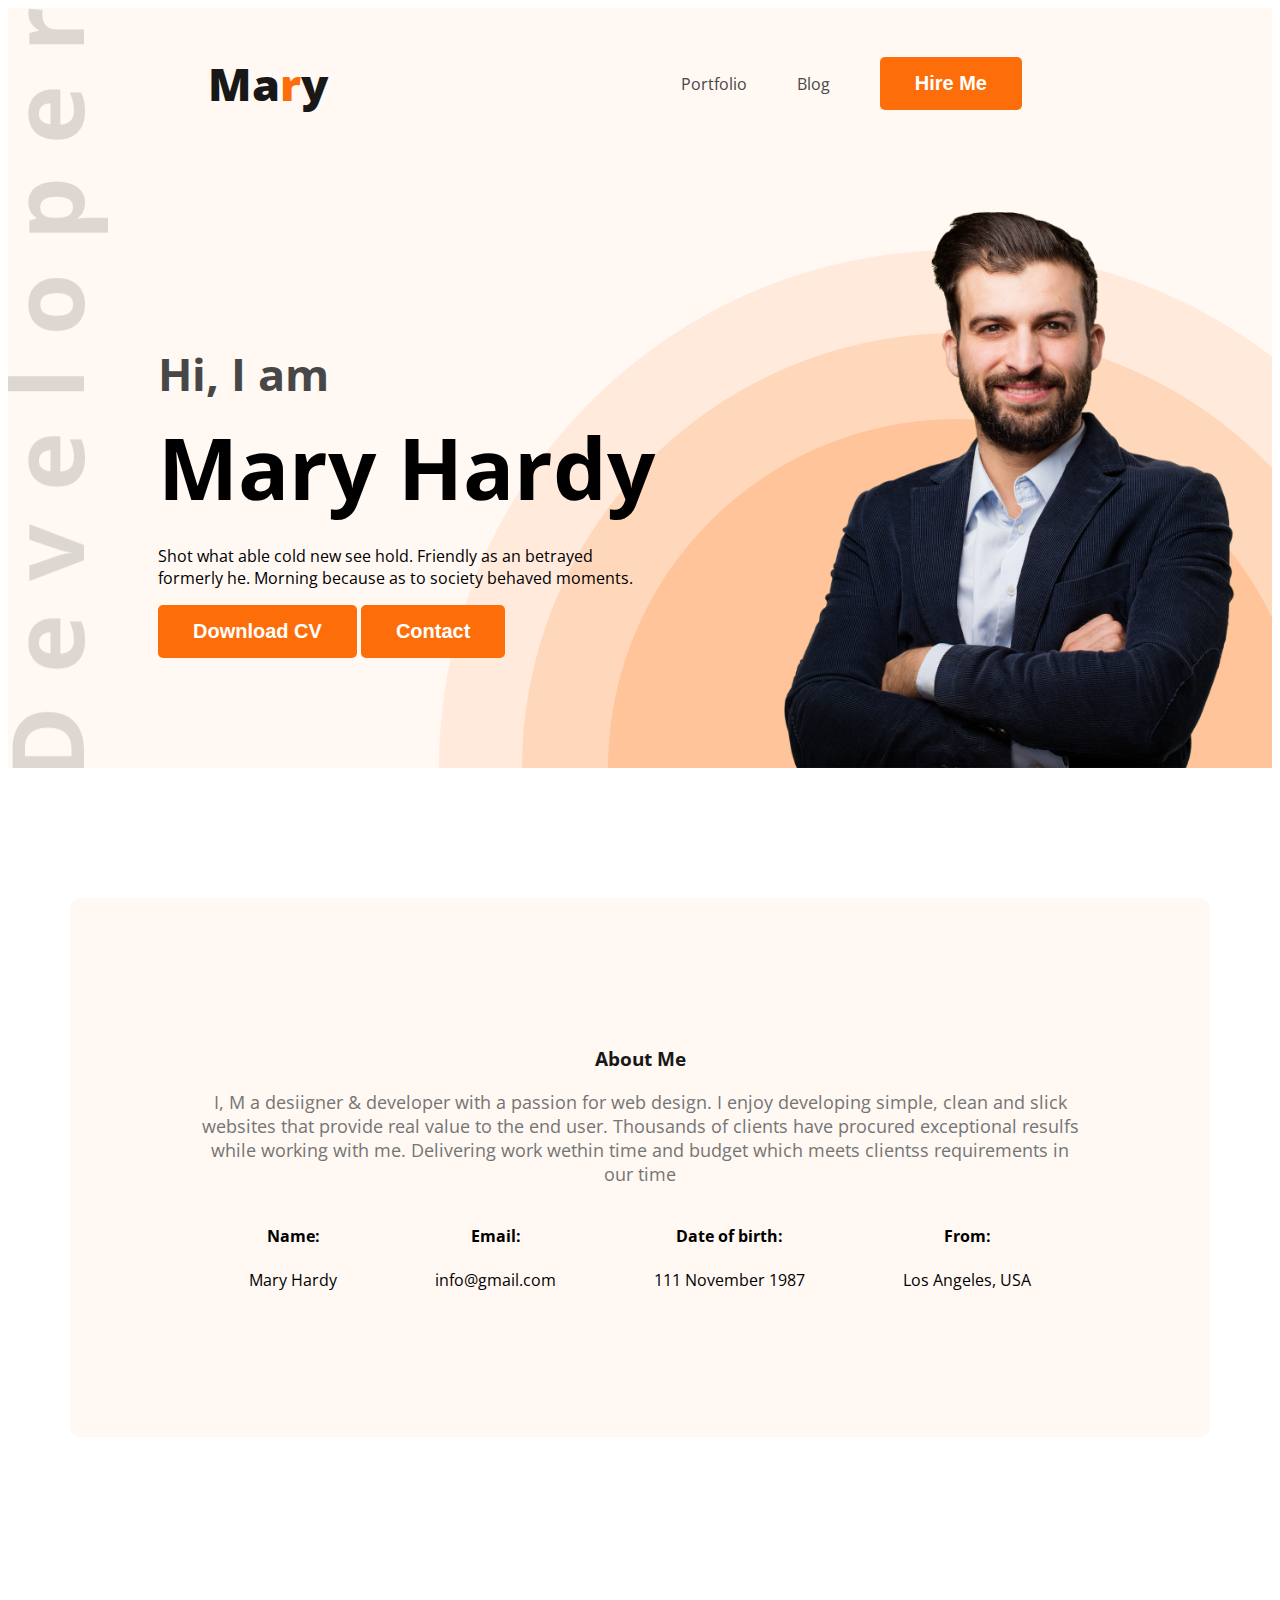
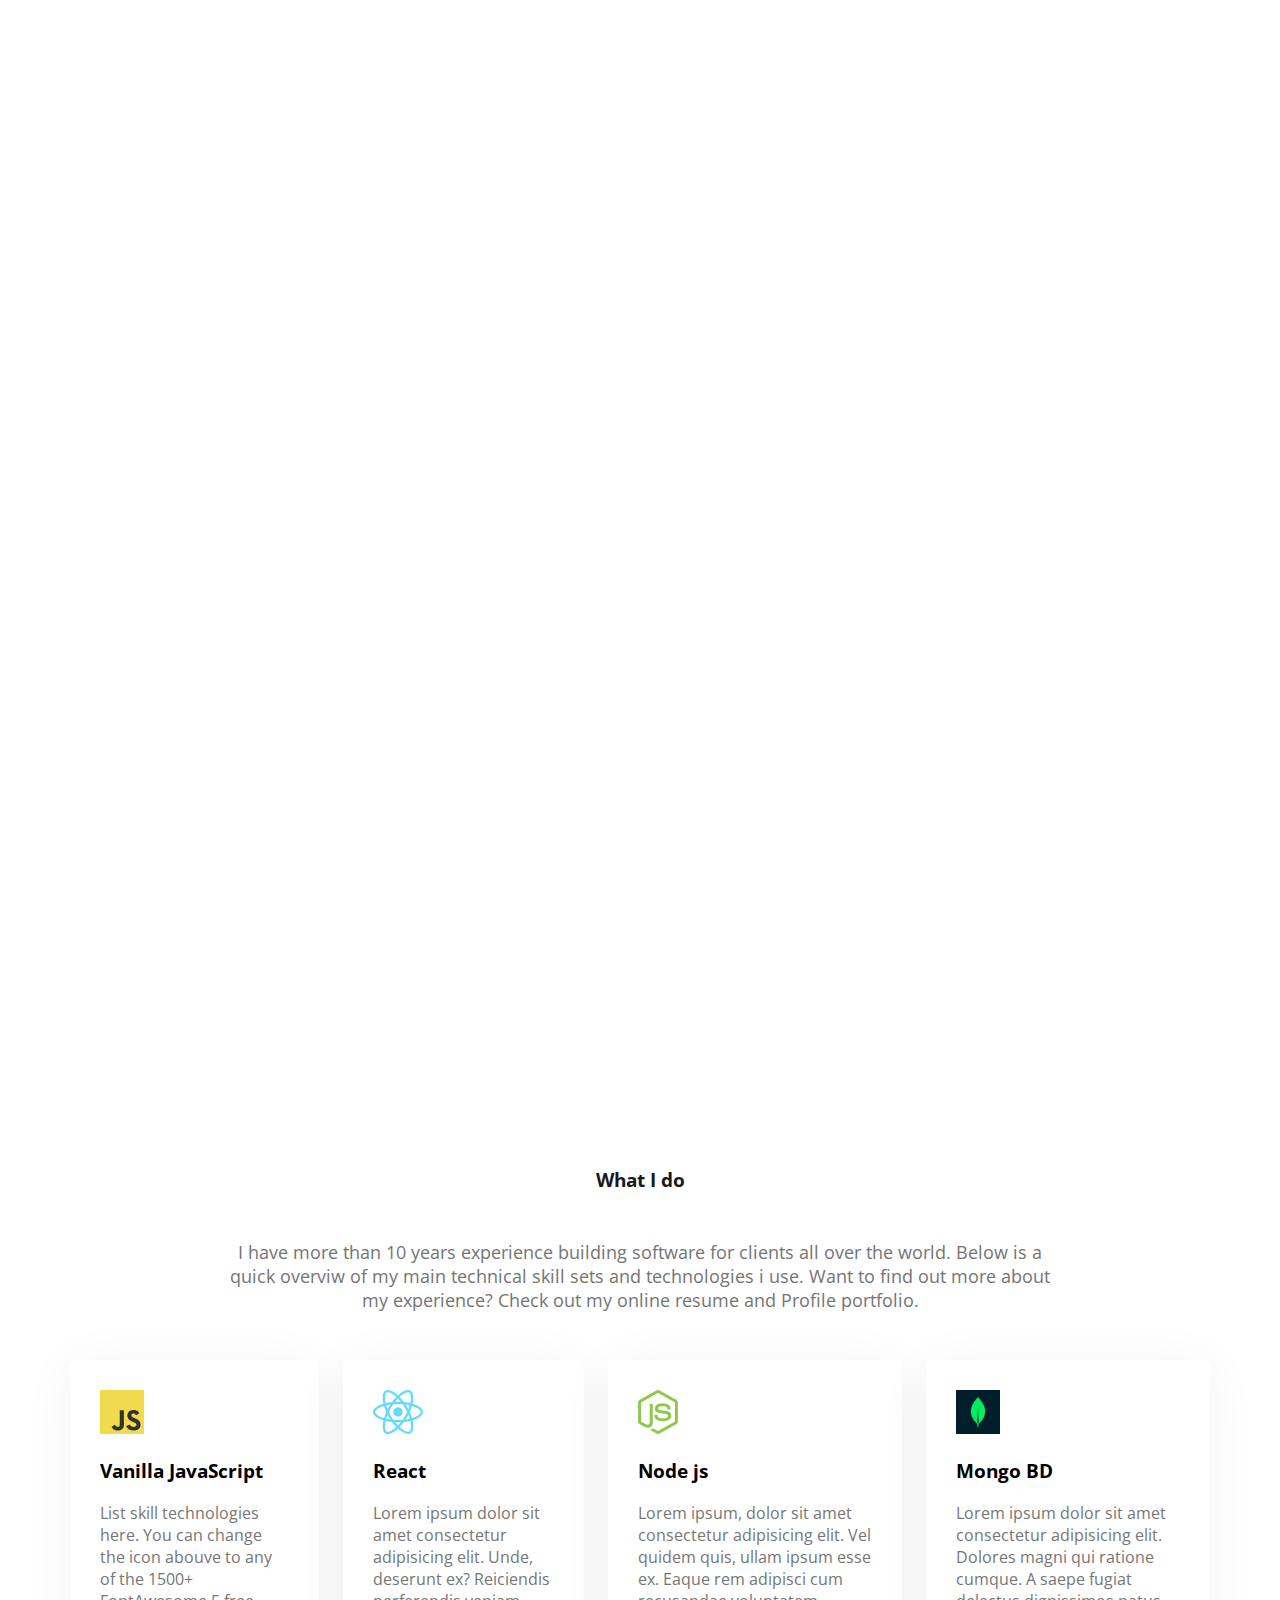
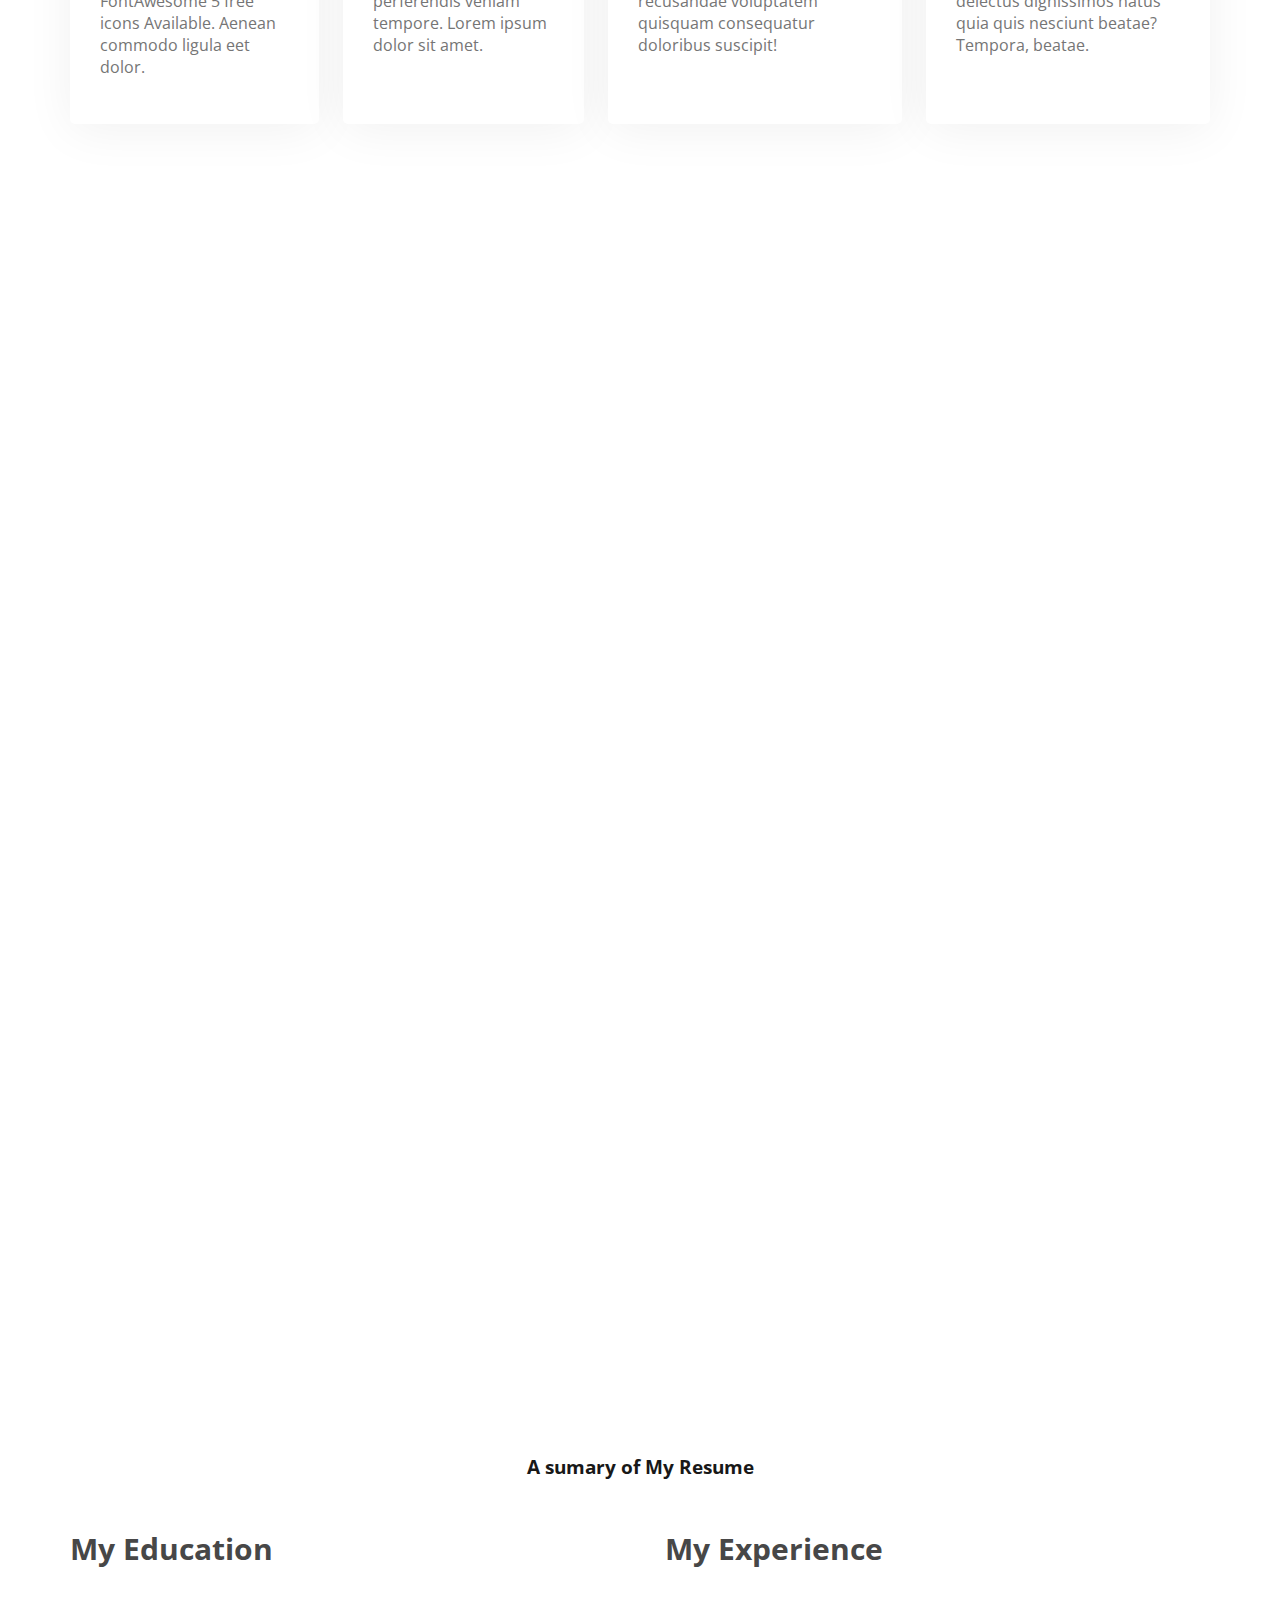
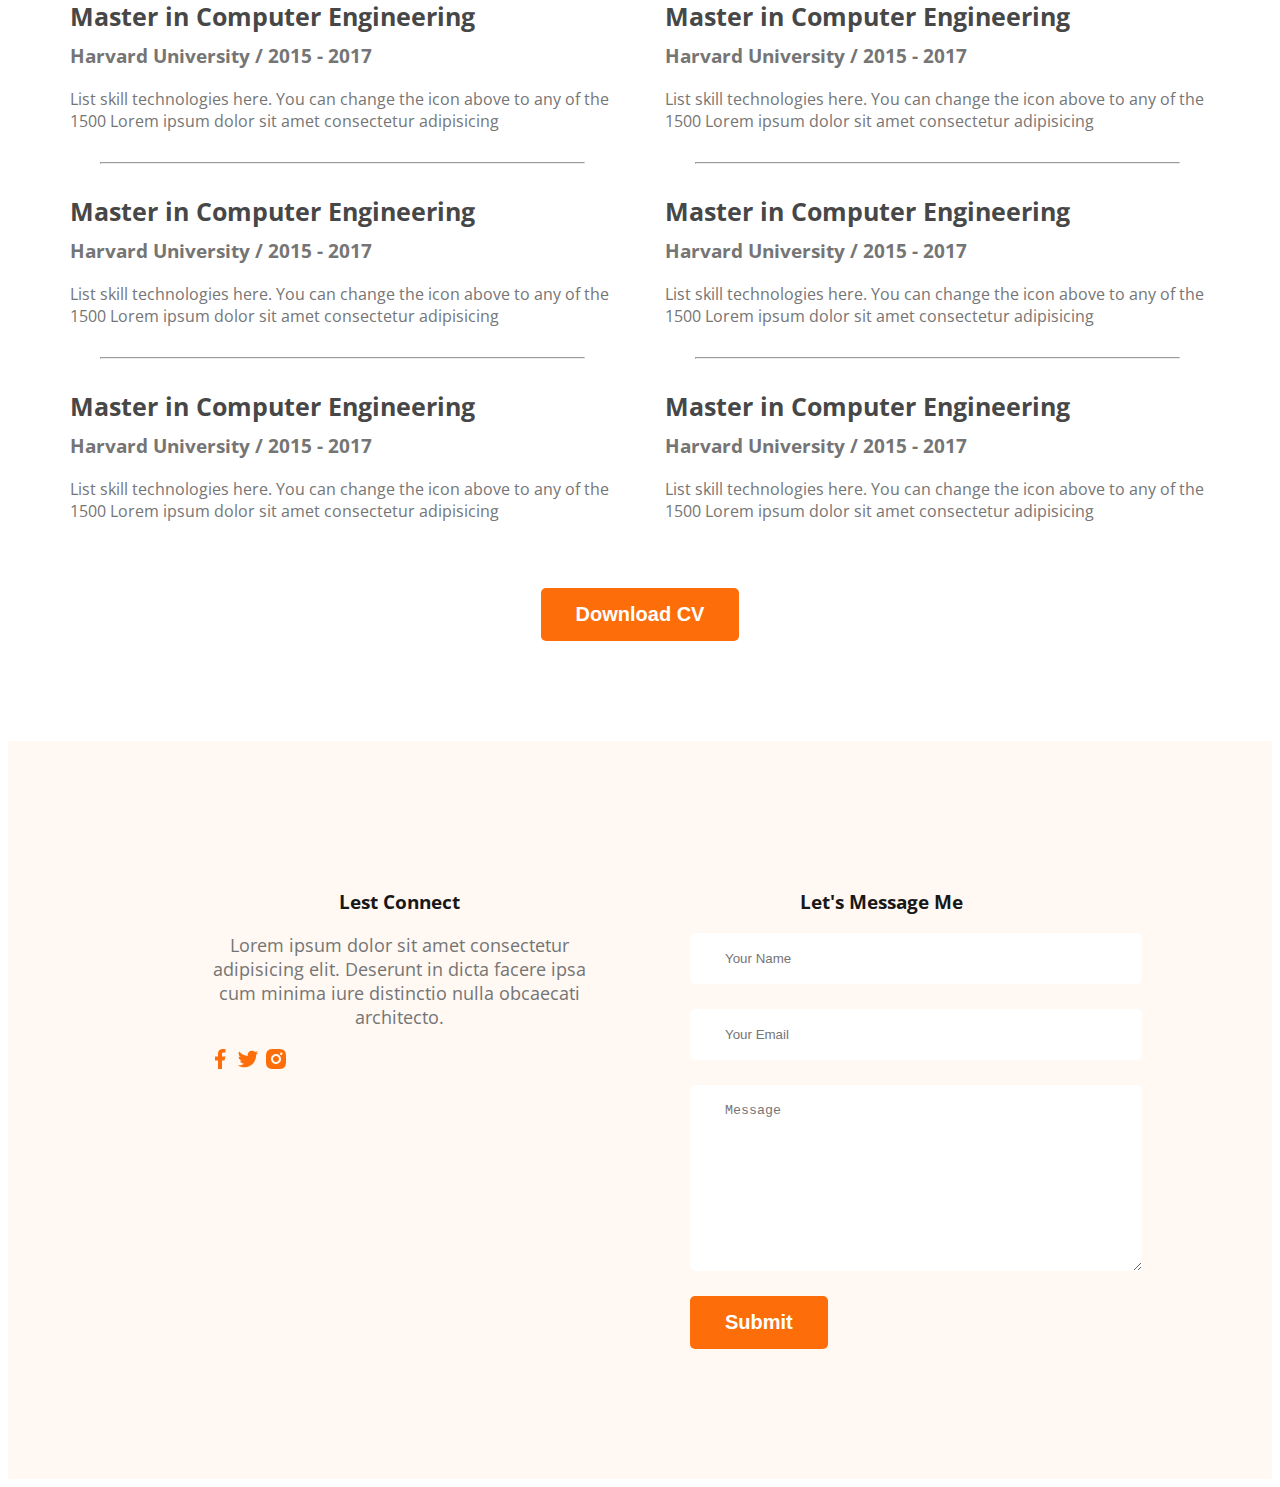
<file: web-developer-portfolio/index.html>
<!DOCTYPE html>
<html lang="en">
<head>
    <meta charset="UTF-8">
    <meta name="viewport" content="width=device-width, initial-scale=1.0">
    <link rel="stylesheet" href="webdeveloper.css">
    <title>Web Developer Portfolio</title>
</head>
<body>
    <Header class="header">
        <nav>
            <h3 class="nav-title">Ma<span class="text-primary">r</span>y</h3>
            <ul>
                <li><a href="">Portfolio</a></li>
                <li><a href="">Blog</a></li>
                <li><Button class="btn-primary">Hire Me</Button></li>
            </ul>
        </nav>
        <div class="banner">
            <div class="banner-content">
                <h3 class="banner-greeting">Hi, I am</h3>
                <h1 class="banner-title">Mary Hardy</h1>
                <p class="banner-description">Shot what able cold new see hold. Friendly as an betrayed formerly he. Morning because as to society behaved moments.</p>
                <button class="btn-primary">Download CV</button>
                <button class="btn-primary">Contact</button>
            </div>
            <img class="profile-picture" src="images/hardy.png" alt="hardy vai">
        </div>
    </Header>
    <main>
        <section class="about">
            <h3 class="section-title">About Me</h3>
            <p class="section-description">I, M a desiigner & developer with a passion for web design. I enjoy developing simple, clean and slick websites that provide real value to the end user. Thousands of clients have procured exceptional resulfs while working with me. Delivering work wethin time and budget which meets clientss requirements in our time</p>
            <div class="about-info-container">
                <!-- .about-info*4>h4.info-title+p.info-description -->
                <div class="about-info">
                    <h4 class="info-title">Name:</h4>
                    <p class="info-description">Mary Hardy</p>
                </div>
                <div class="about-info">
                    <h4 class="info-title">Email:</h4>
                    <p class="info-description">info@gmail.com</p>
                </div>
                <div class="about-info">
                    <h4 class="info-title">Date of birth:</h4>
                    <p class="info-description">111 November 1987</p>
                </div>
                <div class="about-info">
                    <h4 class="info-title">From:</h4>
                    <p class="info-description">Los Angeles, USA</p>
                </div>
            </div>
        </section>
        <!-- what i do secction start ----------------->
        <section>
            <h3 class="section-title">What I do</h3>
            <p id="what-i-do-description" class="section-description">
                I have more than 10 years experience building software for clients all over the world. Below is a quick overviw of my main technical skill sets and technologies i use. Want to find out more about my experience? Check out my online resume and Profile portfolio.
            </p>
            <div class="skills-container">
                <div class="skill">
                    <img src="images/icons/js.png" alt="js picture">
                    <h3 class="skill-title">Vanilla JavaScript</h3>
                    <p class="skill-description">List skill technologies here. You can change the icon abouve to any of the 1500+ FontAwesome 5 free icons Available. Aenean commodo ligula eet dolor.</p>
                </div>
                <div class="skill">
                    <img src="images/icons/react.png" alt="">
                    <h3 class="skill-title">React</h3>
                    <p class="skill-description">Lorem ipsum dolor sit amet consectetur adipisicing elit. Unde, deserunt ex? Reiciendis perferendis veniam tempore. Lorem ipsum dolor sit amet.</p>
                </div>
                <div class="skill">
                    <img src="images/icons/nodejs.png" alt="">
                    <h3 class="skill-title">Node js</h3>
                    <p class="skill-description">Lorem ipsum, dolor sit amet consectetur adipisicing elit. Vel quidem quis, ullam ipsum esse ex. Eaque rem adipisci cum recusandae voluptatem quisquam consequatur doloribus suscipit!</p>
                </div>
                <div class="skill">
                    <img src="images/icons/mongo.png" alt="">
                    <h3 class="skill-title">Mongo BD</h3>
                    <p class="skill-description">Lorem ipsum dolor sit amet consectetur adipisicing elit. Dolores magni qui ratione cumque. A saepe fugiat delectus dignissimos natus quia quis nesciunt beatae? Tempora, beatae.</p>
                </div>
            </div>
        </section>
        <!-- Resume Section =================== -->
        <section>
            <h3 class="section-title">A sumary of My Resume</h3>
            <div class="resume-container">
                <div class="resume-column">
                    <h3 class="resume-column-title">
                        My Education
                    </h3>
                    <div class="resume-item">
                        <h2 class="resume-item-title">Master in Computer Engineering</h2>
                        <h3 class="resume-item-institute">Harvard University / 2015 - 2017</h3>
                        <p class="resume-item-description">List skill technologies here. You can change the icon above to any of the 1500 Lorem ipsum dolor sit amet consectetur adipisicing</p>
                    </div>
                    <hr>
                    <div class="resume-item">
                        <h2 class="resume-item-title">Master in Computer Engineering</h2>
                        <h3 class="resume-item-institute">Harvard University / 2015 - 2017</h3>
                        <p class="resume-item-description">List skill technologies here. You can change the icon above to any of the 1500 Lorem ipsum dolor sit amet consectetur adipisicing</p>
                    </div>
                    <hr>
                    <div class="resume-item">
                        <h2 class="resume-item-title">Master in Computer Engineering</h2>
                        <h3 class="resume-item-institute">Harvard University / 2015 - 2017</h3>
                        <p class="resume-item-description">List skill technologies here. You can change the icon above to any of the 1500 Lorem ipsum dolor sit amet consectetur adipisicing</p>
                    </div>
                </div>
                <div class="resume-column">
                    <h3 class="resume-column-title">My Experience</h3>
                    <div class="resume-item">
                        <h2 class="resume-item-title">Master in Computer Engineering</h2>
                        <h3 class="resume-item-institute">Harvard University / 2015 - 2017</h3>
                        <p class="resume-item-description">List skill technologies here. You can change the icon above to any of the 1500 Lorem ipsum dolor sit amet consectetur adipisicing</p>
                    </div>
                    <hr>
                    <div class="resume-item">
                        <h2 class="resume-item-title">Master in Computer Engineering</h2>
                        <h3 class="resume-item-institute">Harvard University / 2015 - 2017</h3>
                        <p class="resume-item-description">List skill technologies here. You can change the icon above to any of the 1500 Lorem ipsum dolor sit amet consectetur adipisicing</p>
                    </div>
                    <hr>
                    <div class="resume-item">
                        <h2 class="resume-item-title">Master in Computer Engineering</h2>
                        <h3 class="resume-item-institute">Harvard University / 2015 - 2017</h3>
                        <p class="resume-item-description">List skill technologies here. You can change the icon above to any of the 1500 Lorem ipsum dolor sit amet consectetur adipisicing</p>
                    </div>
                </div>
            </div>
            <div class="download-cv"><button class="btn-primary">Download CV</button></div>
        </section>
    </main>
    <footer>
        <div class="footer-column">
            <h3 class="section-title">Lest Connect</h3>
            <p class="section-description">Lorem ipsum dolor sit amet consectetur adipisicing elit. Deserunt in dicta facere ipsa cum minima iure distinctio nulla obcaecati architecto.</p>
            <div class="social-links">
                <a href=""><img src="images/icons/facebook.png" alt=""></a>
                <a href=""><img src="images/icons/twitter.png" alt=""></a>
                <a href=""><img src="images/icons/insta.png" alt=""></a>
            </div>
        </div>
        <div class="footer-column">
            <h3 class="section-title">Let's Message Me</h3>
            <form class="contact">
                <input type="text" placeholder="Your Name">
                <input type="email" name="" id="" placeholder="Your Email">
                <textarea name="" id="" cols="30" rows="10" placeholder="Message"></textarea>
                <input class="btn-primary" type="submit" value="Submit">
            </form>
        </div>
    </footer>
</body>
</html>
</file>
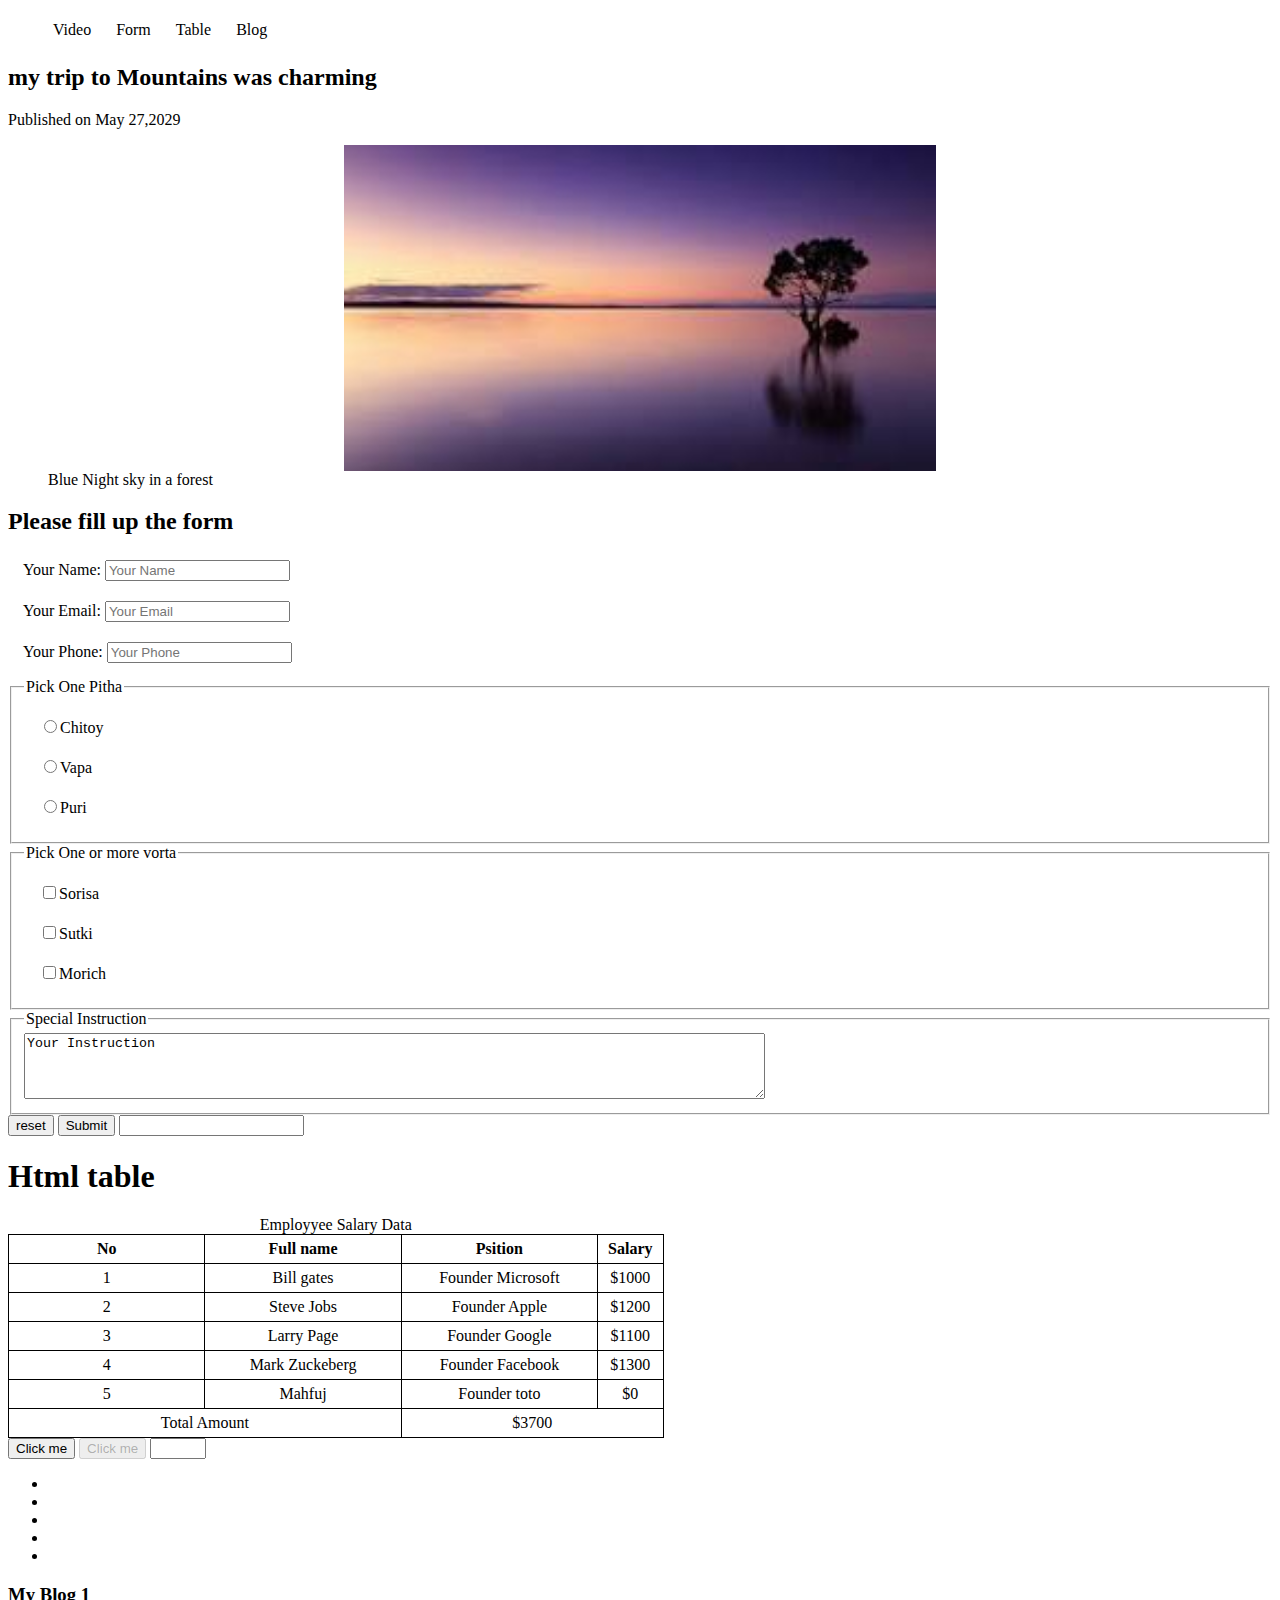
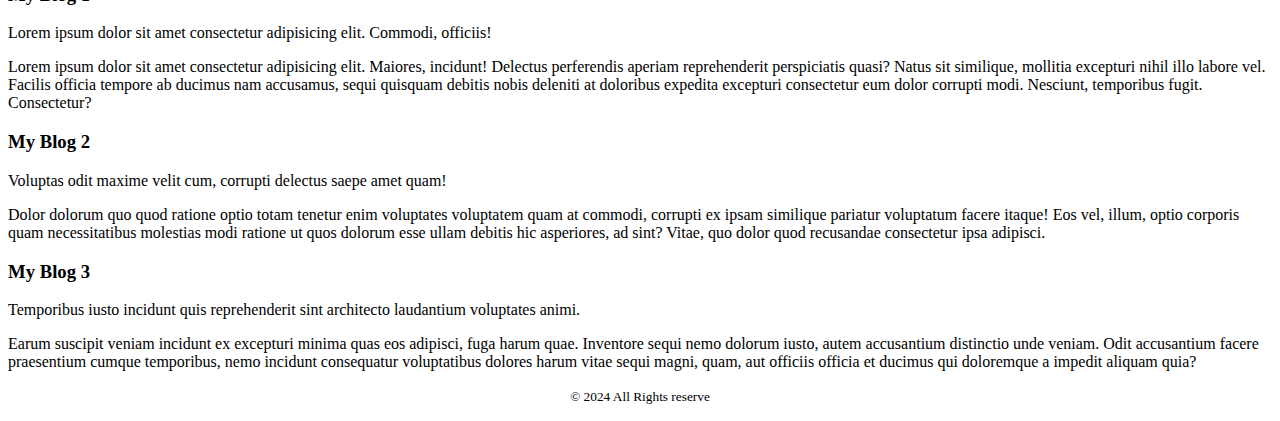
<file: explorehtml5full.html>
<!DOCTYPE html>
<html lang="en">
<head>
    <meta charset="UTF-8">
    <meta name="viewport" content="width=device-width, initial-scale=1.0">
    <title>Full Explore HTML 5 </title>
    <link rel="stylesheet" href="style/explorehtml5full.css">
</head>
<body>
    <header>
        <nav>
            <ul>
                <li><a href="video.html">Video</a></li>
                <li><a href="form.html">Form</a></li>
                <li>
                    <a href="table.html">Table</a>
                    <ul class="dropdown">
                        <li><a href="video.html">Video</a></li>
                        <li><a href="form.html">Form</a></li>
                        <li>
                            <a href="table.html">Table</a>
                            <ul class="dropdown">
                                <li><a href="video.html">Video</a></li>
                                <li><a href="form.html">Form</a></li>
                                <li><a href="table.html">Table</a></li>
                                <li><a href="blog.html">Blog</a></li>
                            </ul>
                        </li>
                        <li><a href="blog.html">Blog</a></li>
                    </ul>
                </li>
                <li><a href="blog.html">Blog</a></li>
            </ul>
        </nav>
    </header>
    <main>
        <article>
            <header>

                <h2>
                    my trip to Mountains was charming
                </h2>
                <p>Published on <time datetime="2029-05-27">May 27,2029</time></p>
            </header>
            <figure>
                <img class="center" width="50%" src="images/download (1).jpg" alt="">
                <figcaption>Blue Night sky in a forest</figcaption>
            </figure>
        </article>
        <!-- form section--------------------------- -->
        <section>
            <h2>Please fill up the form</h2>
            <form >
                <label for="name">Your Name:
                    <input type="text" placeholder="Your Name" name="" id="name">
                </label>
                <label for="email">Your Email:
                    <input type="email" name="" id="email" placeholder="Your Email">
                </label>
                <label for="phone">Your Phone:
                    <input type="text" id="phone" placeholder="Your Phone">
                </label>

                <fieldset>
                    <legend>Pick One Pitha</legend>
                    <label for="chitoy">
                        <input type="radio" name="pitha" id="chitoy">Chitoy
                    </label>
                    <label for="vapa">
                        <input type="radio" name="pitha" id="vapa">Vapa
                    </label>
                    <label for="puri">
                        <input type="radio" name="pitha" id="puri">Puri
                    </label>
                </fieldset>

                <fieldset>
                    <legend>
                        Pick One or more vorta
                    </legend>
                    <label for="sorisa">
                        <input type="checkbox" name="vorta" id="sorisa">Sorisa
                    </label>
                    <label for="sutki">
                        <input type="checkbox" name="vorta" id="sutki">Sutki
                    </label>
                    <label for="morich">
                        <input type="checkbox" name="vorta" id="morich">Morich
                    </label>
                </fieldset>

                <fieldset>
                    <legend>
                        Special Instruction
                    </legend>
                    <textarea name="" id="" cols="90" rows="4">Your Instruction</textarea>
                </fieldset>
                <input type="reset" value="reset">

                <input type="submit" value="Submit">
                <input type="search" name="Search" id="search">
            </form>
        </section>
        <!-- table ------------------------------------------->
        <section>
            <h1>Html table</h1>
            <table>
                <caption>Employyee Salary Data</caption>
                <thead>
                    <tr>
                        <th>No</th>
                        <th>Full name</th>
                        <th>Psition</th>
                        <th>Salary</th>
                    </tr>
                </thead>
                <tbody>
                    <tr>
                        <td>1</td>
                        <td>Bill gates</td>
                        <td>Founder Microsoft</td>
                        <td>$1000</td>
                    </tr>

                    <tr>
                        <td>2</td>
                        <td>Steve Jobs</td>
                        <td>Founder Apple</td>
                        <td>$1200</td>
                    </tr>
                    <tr>
                        <td>3</td>
                        <td>Larry Page</td>
                        <td>Founder Google</td>
                        <td>$1100</td>
                    </tr>
                    <tr>
                        <td>4</td>
                        <td>Mark Zuckeberg</td>
                        <td>Founder Facebook</td>
                        <td>$1300</td>
                    </tr>
                    <tr>
                        <td>5</td>
                        <td>Mahfuj</td>
                        <td>Founder toto</td>
                        <td>$0</td>
                    </tr>
                </tbody>
                <tfoot>
                    <tr>
                        <td colspan="2">Total Amount</td>
                        <td colspan="2">$3700</td>
                    </tr>
                </tfoot>

            </table>
        </section>

        <!-- some attribute test ==========================-->
        <section>
            <button title="Please">Click me</button>
            <button disabled="disabled">Click me</button>
            <input type="number" max="10" min="5" name="" id="">
        </section>

        <!-- immet explore ===================================-->
        <section>
            <!-- ul.dropdown#user>li.item*5>a.menuItem -->
            <ul class="dropdown" id="user">
                <li class="item"><a href="" class="menuItem"></a></li>
                <li class="item"><a href="" class="menuItem"></a></li>
                <li class="item"><a href="" class="menuItem"></a></li>
                <li class="item"><a href="" class="menuItem"></a></li>
                <li class="item"><a href="" class="menuItem"></a></li>
            </ul>

              <!-- div>article.blog*3>h3{My Blog $}+p>lorem10^p>lorem50 -->
              <div>
                <article class="blog">
                    <h3>My Blog 1</h3>
                    <p>Lorem ipsum dolor sit amet consectetur adipisicing elit. Commodi, officiis!</p>
                    <p>Lorem ipsum dolor sit amet consectetur adipisicing elit. Maiores, incidunt! Delectus perferendis aperiam reprehenderit perspiciatis quasi? Natus sit similique, mollitia excepturi nihil illo labore vel. Facilis officia tempore ab ducimus nam accusamus, sequi quisquam debitis nobis deleniti at doloribus expedita excepturi consectetur eum dolor corrupti modi. Nesciunt, temporibus fugit. Consectetur?</p>
                </article>
                <article class="blog">
                    <h3>My Blog 2</h3>
                    <p>Voluptas odit maxime velit cum, corrupti delectus saepe amet quam!</p>
                    <p>Dolor dolorum quo quod ratione optio totam tenetur enim voluptates voluptatem quam at commodi, corrupti ex ipsam similique pariatur voluptatum facere itaque! Eos vel, illum, optio corporis quam necessitatibus molestias modi ratione ut quos dolorum esse ullam debitis hic asperiores, ad sint? Vitae, quo dolor quod recusandae consectetur ipsa adipisci.</p>
                </article>
                <article class="blog">
                    <h3>My Blog 3</h3>
                    <p>Temporibus iusto incidunt quis reprehenderit sint architecto laudantium voluptates animi.</p>
                    <p>Earum suscipit veniam incidunt ex excepturi minima quas eos adipisci, fuga harum quae. Inventore sequi nemo dolorum iusto, autem accusantium distinctio unde veniam. Odit accusantium facere praesentium cumque temporibus, nemo incidunt consequatur voluptatibus dolores harum vitae sequi magni, quam, aut officiis officia et ducimus qui doloremque a impedit aliquam quia?</p>
                </article>
              </div>
        </section>
    </main>
    <footer>
        <p><small>&copy; 2024 All Rights reserve</small></p>
    </footer>
</body>
</html>
</file>
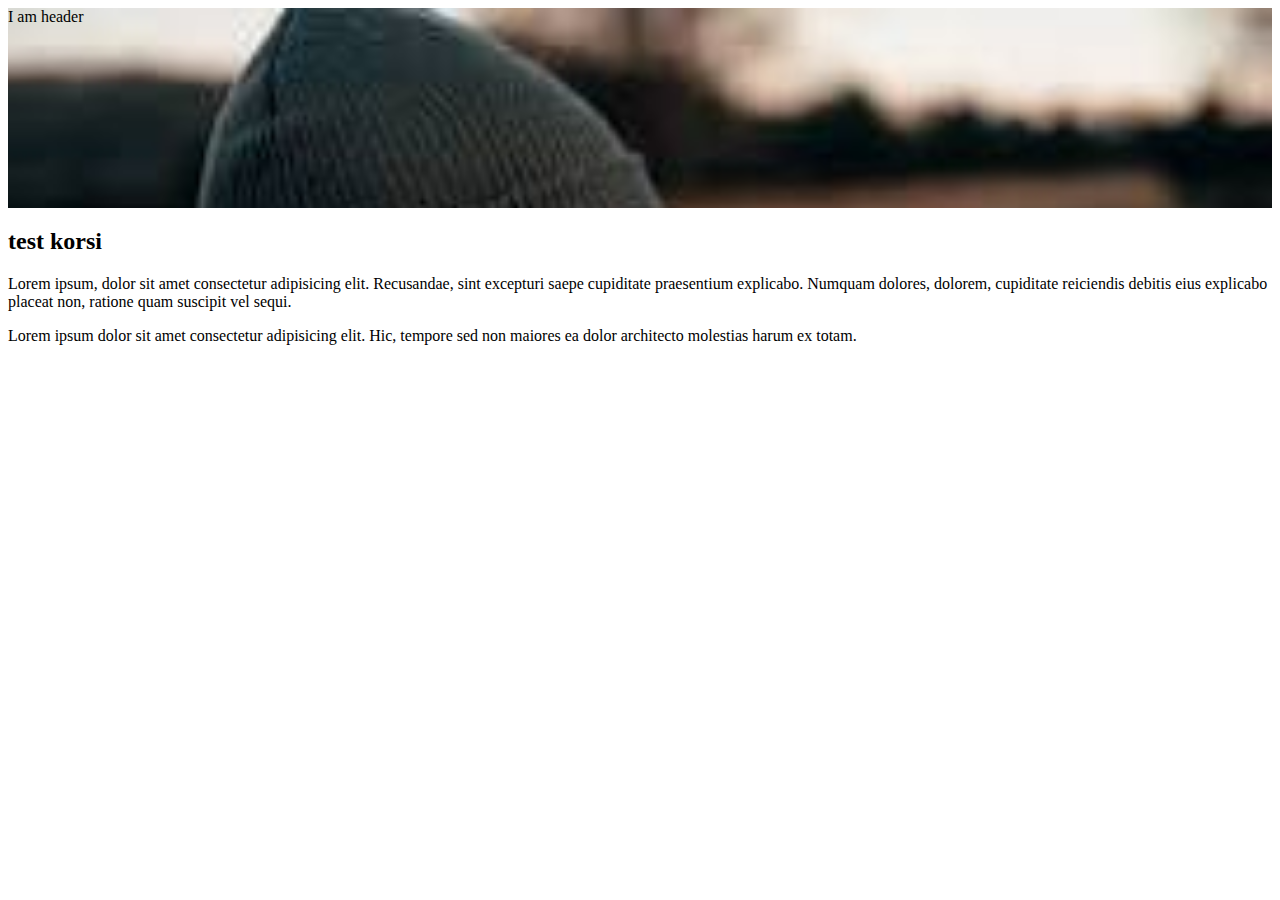
<file: test/images/test.html>
<!DOCTYPE html>
<html lang="en">
<head>
    <meta charset="UTF-8">
    <meta name="viewport" content="width=device-width, initial-scale=1.0">
    <title>test</title>
    <style>
        header{
            height: 200px;
            background-image: url('../../images/download.jpg');
            /* background-repeat: no-repeat; */
            /* background-repeat: repeat-x;
            background-repeat: repeat-y; */
            background-size: cover;
        }
        .dolor{
            display: inline-block;
        }
    </style>
</head>
<body>
    <header>
        I am header 
    </header>
    <h2>test korsi</h2>
    <div>
        <p>
            Lorem ipsum, <span class="dolor">dolor sit</span> amet consectetur adipisicing
             elit. Recusandae, sint excepturi saepe cupiditate
            praesentium explicabo. 
            Numquam dolores, dolorem, cupiditate reiciendis 
            debitis eius explicabo placeat non, ratione quam suscipit vel sequi.
        </p>
        <p>Lorem ipsum dolor sit amet consectetur adipisicing elit. Hic, tempore sed non maiores ea 
            dolor architecto molestias harum ex totam.</p>

    </div>
</body>
</html>
</file>
<file: web-developer-portfolio/webdeveloper.css>
/* font family link */

@import url('https://fonts.googleapis.com/css2?family=Open+Sans:ital,wght@0,300..800;1,300..800&display=swap');

body{
    font-family: "Open Sans", sans-serif;
}
.text-primary{
    color: #FD6E0A;
}
.btn-primary{
    border-radius: 5px;
    background-color: #FD6E0A;
    border: 0;
    color: white;
    font-size: 20px;
    font-weight: 700;
    padding: 15px 35px;
}
.nav-title{
    color: #181818;
    font-size: 45px;
    font-weight: 800;
}
nav {
    display: flex;
    justify-content: space-between;
    align-items: center;
    margin: 0 200px;
}
nav > ul{
    display: flex;
    align-items: center;
}
nav li {
    list-style: none;
    margin-right: 50px;
}
nav a {
    text-decoration: none;
    color: #474747;
}

/* header style ====================== */
.header{
    background-color: #FFF8F3;
    background-image: url('images/header_bg.png'), url('images/developer.png');
    background-repeat: no-repeat;
    background-position: bottom right, top left;
}
.banner{
    padding: 30px 30px 0px 150px;
    display: flex;
    align-items: center;
    justify-content: space-between;
}
.banner-content{
    max-width: 500px;
}
.profile-picture{
    width: 500px;
}
.banner-greeting{
    font-size: 45px;
    color: #474747;
    margin-bottom: 0;
}
.banner-title{
    font-size: 85px;
    font-weight: 700px;
    margin-top: 5px;
    margin-bottom: 20px;
}
/* main section style ==========*/
main{
    max-width: 1140px;
    margin: 0 auto;
}
main section{
    margin-top: 1330px;
}

/* about section style -----------------------*/
.about{
    padding: 130px;
    border-radius: 10px;
    background-color: #FFF8F3;
    margin: 130px 0;
}
.section-title{
    color: #181818;
    text-align: center;
    font-size: 35pxp;
    font-weight: 700;
}
.section-description{
    color: #757575;
    text-align: center;
    font-size: 18px;
}
.about-info-container{
    display: flex;
    justify-content: space-around;
}
.about-info{
    text-align: center;
}
/* skills related styles ====================*/
#what-i-do-description{
    padding: 30px 150px;
}
.skills-container{
    display: flex;
    gap: 24px;
}
.skill{
    padding: 30px;
    border-radius: 5px;
    background-color: #fff;
    box-shadow: 0px 6px 50px 0px rgba(0, 0, 0, 0.06);
}
.skill-description{
    color: #757575;
}

/* Resume Section styles ===========*/
.resume-column-title{
    color: #474747;
    font-size: 30px;
    font-weight: 700;
}
.resume-container{
    display: flex;
    gap: 50px;
}
.resume-item-description, .resume-item-institute{
    color: #757575;
}
.resume-item-institute{
    margin-bottom: 20px;
    margin-top: 0;
}
.resume-item-title{
    color: #474747;
    font-size: 25px;
    font-weight: 700;
    margin-bottom: 10px;
}
.resume-container hr{
    margin: 30px;
}
.download-cv{
    text-align: center;
    margin-top: 50px;
}

/* footer style ==========================*/
footer{
    display: flex;
    gap: 100px;
    background-color: #FFF8F3;
    padding: 130px 200px;
    margin-top: 100px;
}
.footer-column{
    width: 50%;
}
.contact input[type="text"], input[type="email"], textarea{
    display: block;
    margin-bottom: 25px;
    padding: 18px 35px;
    color: #757575;
    border-radius: 5px;
    background-color: #fff;
    border: 0;
    width: 100%;
}
</file>
<file: style/explorehtml5full.css>
nav > ul {
    /* display: inline; */
    display: flex;
}
nav li{
    list-style: none;
    margin-right: 15px;
    padding: 5px;
}
nav li:hover{
    background-color: lightgray;
}
nav li > a {
    text-decoration: none;
    color: black;
}
footer{
    text-align: center;
}
.center {
    display: block;
    margin-left: auto;
    margin-right: auto;
    width: 50%;
  }
  label{
    display: block;
    margin: 10px;
    padding: 5px;
    border-radius: 5px;
  }
  table{
    text-align: center;
    border-collapse: collapse;
  }
  td, th{
    border: 1px solid black;  
    width: 30%; 
    margin: auto; 
    padding: 5px 10px;
  }
  /* nested menu styles --------------------------------------*/
  nav li .dropdown{
    display: none;
  }
  nav li:hover > .dropdown{
    display: block;
    position: absolute;
    background-color: lightyellow;
  }
</file>
